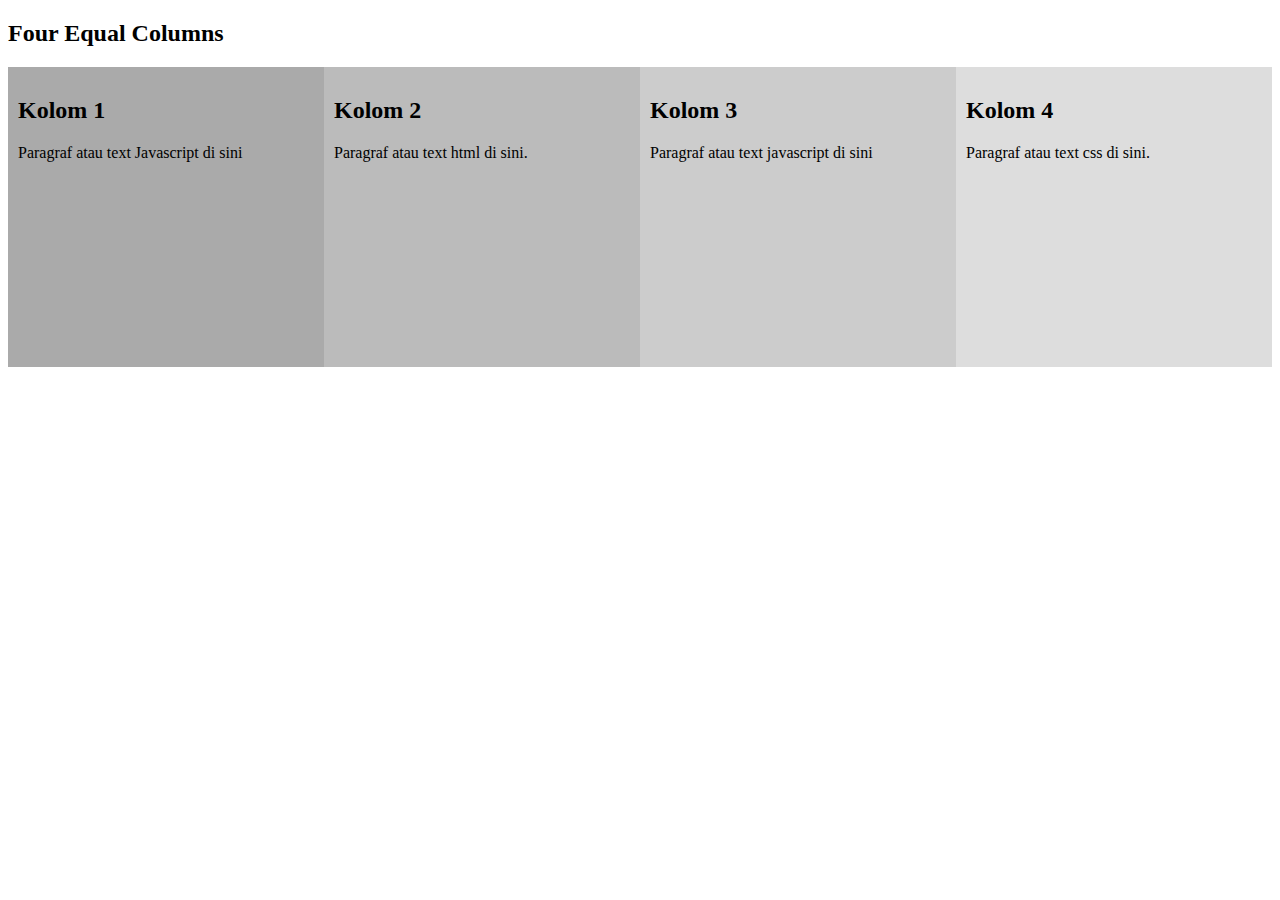
<file: app/src/main/res/drawable/Downloads/postest3333/contoh.html>
<!DOCTYPE html>
<html>
<head>
<meta name="viewport" content="width=device-width, initial-scale=1">
<style>
* {
  box-sizing: border-box;
}

/* Create four equal columns that floats next to each other */
.dosenitkolom {
  float: left;
  width: 25%;
  padding: 10px;
  height: 300px; /* Should be removed. Only for demonstration */
}

/* Clear floats after the columns */
.dosenitrow:after {
  content: "";
  display: table;
  clear: both;
}
</style>
</head>
<body>

<h2>Four Equal Columns</h2>

<div class="dosenitrow">
  <div class="dosenitkolom" style="background-color:#aaa;">
    <h2>Kolom 1</h2>
    <p>Paragraf atau text Javascript di sini</p>
  </div>
  <div class="dosenitkolom" style="background-color:#bbb;">
    <h2>Kolom 2</h2>
    <p>Paragraf atau text html di sini.</p>
  </div>
  <div class="dosenitkolom" style="background-color:#ccc;">
    <h2>Kolom 3</h2>
    <p>Paragraf atau text javascript di sini</p>
  </div>
  <div class="dosenitkolom" style="background-color:#ddd;">
    <h2>Kolom 4</h2>
    <p>Paragraf atau text css di sini.</p>
  </div>
</div>

</body>
</html>
</file>
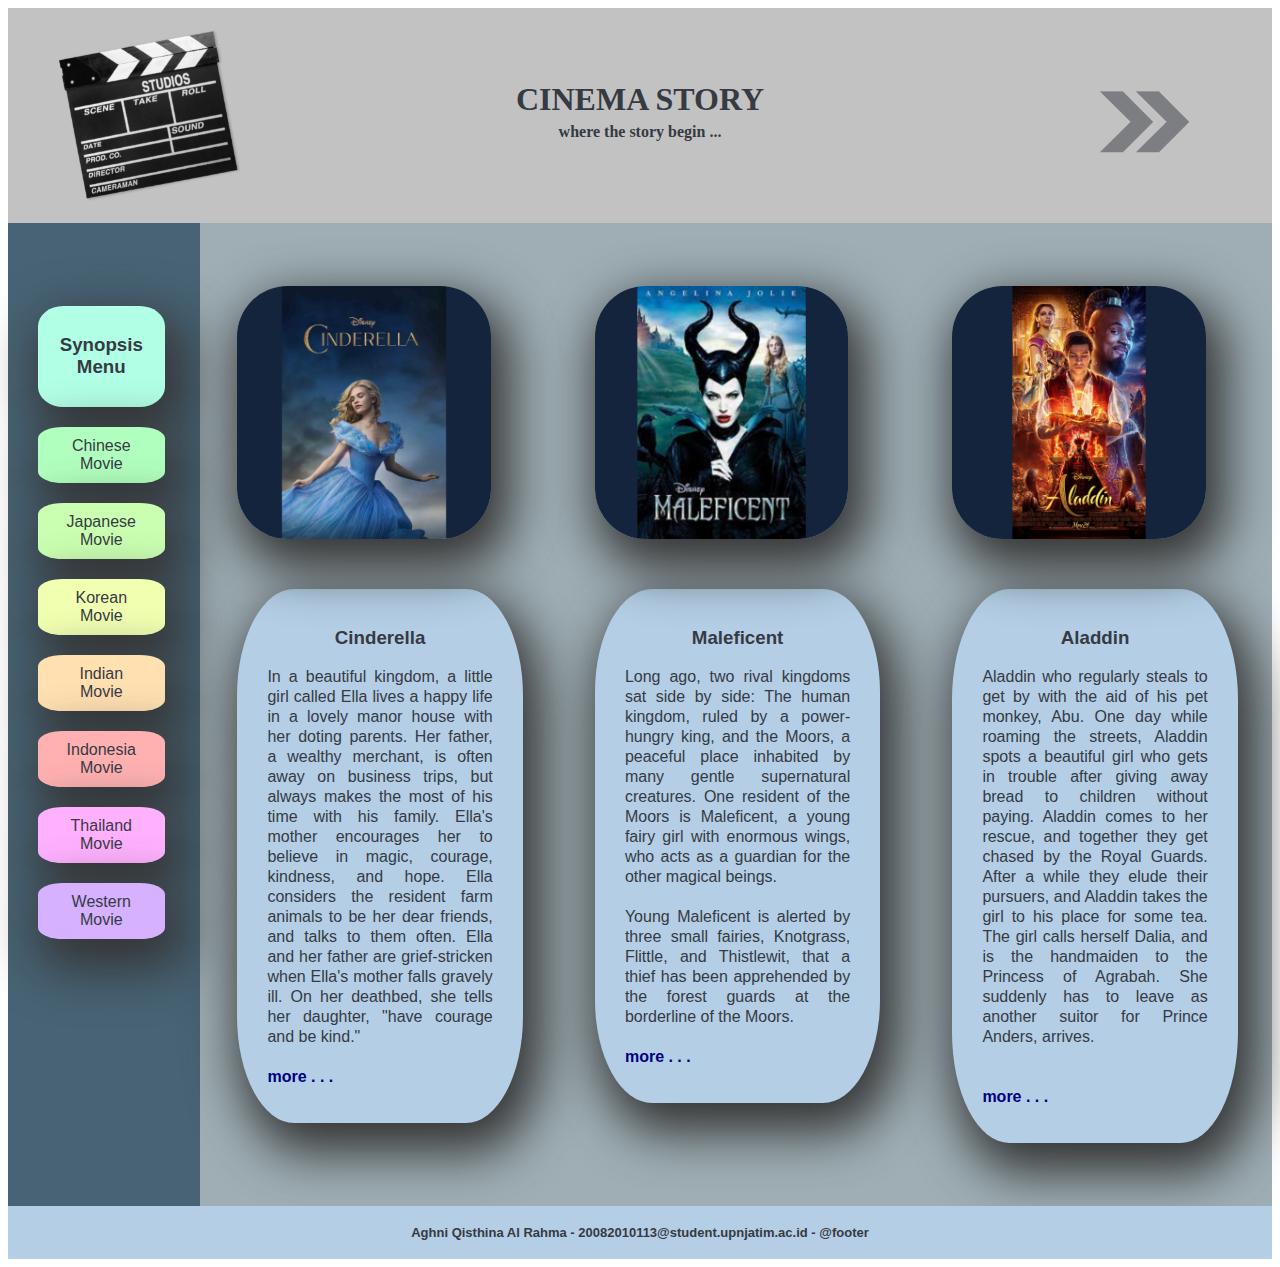
<file: app/src/main/res/drawable/Downloads/postest3333/postest gj2 3.html>
<html>
    <head>
        <link rel="stylesheet" href="postest gj2 3.css">
        <title>Synopsis Cinema | Where the story begin . . .</title>
    </head>    

    <body>
        <header class="header" id="header-background">
            <h1> CINEMA STORY </h1>
            <h4 style="font-family: verdana;"> where the story begin ...</h4>
        </header>
        
        <table rules="none">
            <tr>
                <td style="width: 15%; padding-left: 30px; background-color: #476375; color: aliceblue;">
                    <div class="divmenu">
                        <h3>Synopsis Menu</h3>
                    </div>    
                    
                    <div class="divmenu" style="background-color: #b1ffbe;">
                        Chinese Movie <br>
                    </div>

                    <div class="divmenu" style="background-color: #caffb1;">
                        Japanese Movie <br>
                    </div>

                    <div class="divmenu" style="background-color: #f1ffb1;">
                        Korean Movie <br>
                    </div>

                    <div class="divmenu" style="background-color: #ffe0b1;">
                        Indian Movie <br>
                    </div>

                    <div class="divmenu" style="background-color: #ffb1b1;">
                        Indonesia Movie <br>
                    </div>
                    
                    <div class="divmenu" style="background-color: #ffb1ff;">
                        Thailand Movie <br>
                    </div>

                    <div class="divmenu" style="background-color: #d5b1ff;">
                        Western Movie
                    </div>           
                </td>

                <td>
                    <span>
                        <img src="cinderella.png">

                        <div>
                            <h3> Cinderella</h3>
                            
                            <p> 
                                In a beautiful kingdom, a little girl called Ella lives a happy life in a lovely manor house with 
                                her doting parents. Her father, a wealthy merchant, is often away on business trips, 
                                but always makes the most of his time with his family. Ella's mother encourages her 
                                to believe in magic, courage, kindness, and hope. Ella considers the resident farm animals to be her 
                                dear friends, and talks to them often. Ella and her father are grief-stricken when Ella's mother falls 
                                gravely ill. On her deathbed, she tells her daughter, "have courage and be kind."

                                <br> <br>
                                <a href="https://www.imdb.com/title/tt1661199/plotsummary" style="color: navy; text-decoration-line: none;" target="_blank"><b> more . . .</b></a>
                            </p>
                        </div>
                    </span>
                </td>

                <td>
                    <span>    
                        <img src="maleficent.png">
                        <div>
                            <h3> Maleficent</h3>
                            
                            <p> 
                                Long ago, two rival kingdoms sat side by side: The human kingdom, ruled by a power-hungry king, and the Moors, 
                                a peaceful place inhabited by many gentle supernatural creatures. One resident of the Moors is Maleficent, a young 
                                fairy girl with enormous wings, who acts as a guardian for the other magical beings.  

                                <br><br>
                                Young Maleficent is alerted by three small fairies, Knotgrass, Flittle, and Thistlewit, that a thief has been 
                                apprehended by the forest guards at the borderline of the Moors.

                                <br> <br>
                                <a href="https://www.imdb.com/title/tt1587310/plotsummary" style="color: navy; text-decoration-line: none;" target="_blank"><b> more . . .</b></a>
                            </p>
                        </div>
                    </span>   
                </td>

                <td>        
                    <span>
                            <img src="aladdin.png">

                        <div>
                            <h3> Aladdin</h3>
                            
                            <p> 
                                Aladdin who regularly steals to get by with the aid of his pet monkey, Abu. One day while roaming the streets, 
                                Aladdin spots a beautiful girl who gets in trouble after giving away bread to children without paying. 
                                Aladdin comes to her rescue, and together they get chased by the Royal Guards. After a while they elude their 
                                pursuers, and Aladdin takes the girl to his place for some tea. The girl calls herself Dalia, and is the 
                                handmaiden to the Princess of Agrabah. She suddenly has to leave as another suitor for Prince Anders, arrives.

                                <br> <br> <br>
                                <a href="https://www.imdb.com/title/tt6139732/plotsummary" style="color: navy; text-decoration-line: none;" target="_blank"><b> more . . .</b></a>
                            
                            </p>
                        </div>
                    </span>
                </td>
            </tr>
        </table> 
                
            <div class="footer">
                <b> Aghni Qisthina Al Rahma   -  20082010113@student.upnjatim.ac.id   -   @footer </b>
            </div> 
        </div>
    </body>
</html>
</file>
<file: app/src/main/res/drawable/Downloads/postest3333/postest gj2 3.css>
.header{
    text-align: center;
    padding: 5%;
    line-height: 75%;
    font-family: Verdana;
    color: #363a43;
}

#header-background{
    background-image: url(headerpng.png);
    background-position: center;
    background-repeat: no-repeat;
    background-size:cover;
    
}

table{
    background-color: #9eaeb4;    
    line-height: 30px; 
    font-family: sans-serif; 
    vertical-align: top;
}

table td{
    padding: 5% 3%; 
    color:aliceblue;
    width: 28%;
    vertical-align: top;
    text-align: justify;
}

img{
    width: 90%;
    margin-bottom: 50px;
    border-radius: 20%;
    align-items: center;
    box-shadow: 10px 20px 50px 10px #353535;
    text-align: center;
}

h3{
    text-align: center;
}
/*p{
    width: 500px;
    overflow: hidden;
    white-space:nowrap;
    text-overflow:ellipsis;
}*/

div{
    width: 80%;
    height: 100%;
    background-color: #B3CEE5;
    color: #363a43;
    padding: 20px 30px 20px 30px;
    line-height: 20px;
    border-radius: 20%;
    box-shadow: 10px 20px 50px 10px #353535;
    vertical-align: middle;
    margin-right: 30%;
}

.divmenu{
    width: 70%;
    height: auto;
    padding: 10px 20px;

    background-color: #b1ffe5;
    color: #363a43;
    
    line-height:normal;
    vertical-align: top;
    text-align: center;

    border-radius: 20%;
    box-shadow: 10px 20px 50px 10px #353535;
    margin-top: 20px;
}

.footer{
    height: auto;
    width: 100%;
    font-family: sans-serif; 
    padding: 20px 0px 20px 0px;               
    text-align: center;
    line-height: 100%;
    font-size: small;
    color: #363a43;
    border-radius:0%;
    box-shadow: 0px 0px 0px 0px white;
}
</file>
